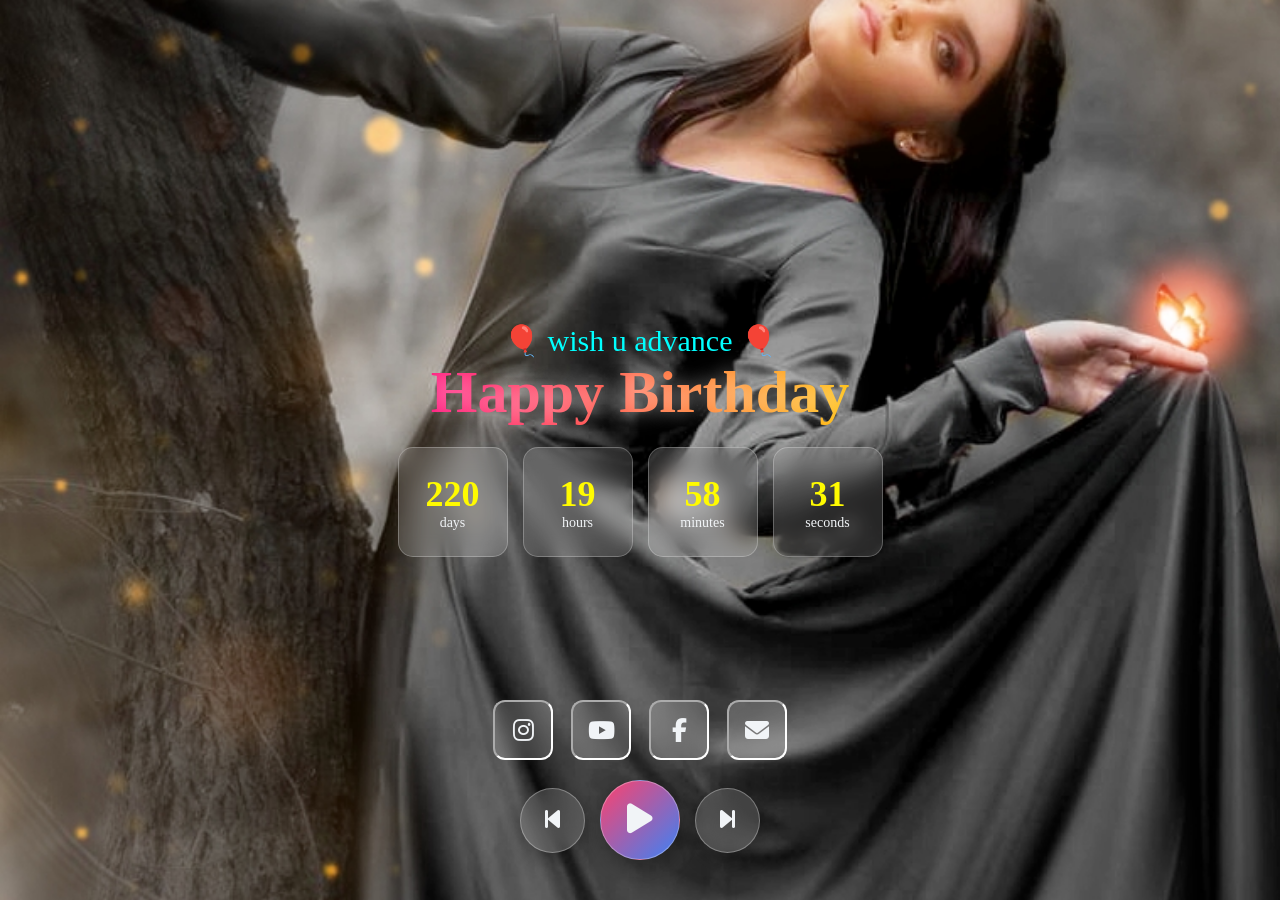
<file: index.html>
<!DOCTYPE html>
<html lang="en">
<head>
    <meta charset="UTF-8">
    <meta name="viewport" content="width=device-width, initial-scale=1.0">
     <link rel="icon" type="image/x-icon" href="logo.ico">
    <title>Happy Birthday VJ Kalyani</title>
    <link rel="stylesheet" href="csc.css">
    <link rel="stylesheet" href="https://cdnjs.cloudflare.com/ajax/libs/font-awesome/6.5.2/css/all.min.css">
</head>
<body>

    <div class="img">
        <div class="content-wrapper">
            <p>🎈 wish u advance 🎈</p>
            <h1 id="title" class="birthday">Happy Birthday</h1>
            
            <div class="counter">
                <div class="box">
                    <h2 id="days">00</h2>
                    <small>days</small>
                </div>
                <div class="box">
                    <h2 id="hours">00</h2>
                    <small>hours</small>
                </div>
                <div class="box">
                    <h2 id="minutes">00</h2>
                    <small>minutes</small>
                </div>
                <div class="box">
                    <h2 id="seconds">00</h2>
                    <small>seconds</small>
                </div>
            </div>
        </div>
    </div>

  <div class="social">
    <a href="https://www.instagram.com/vj_kalyani" target="_blank">
        <i class="fab fa-instagram"></i>
    </a>

    <a href="https://www.youtube.com/@GetKalyanified" target="_blank">
        <i class="fab fa-youtube"></i>
    </a>

    <a href="https://www.facebook.com/profile.php?id=100063867574156" target="_blank">
        <i class="fab fa-facebook-f"></i>
    </a>

    <a href="mailto:thesmartkalyani@gmail.com?subject=Hello">
        <i class="fas fa-envelope"></i>
    </a>
</div>

    <audio id="myaudio"></audio>
    <div class="music-controls">
        <button onclick="prevSong()"><i class="fas fa-step-backward"></i></button>
        <button class="play-btn" onclick="playPause()"><i id="playIcon" class="fas fa-play"></i></button>
        <button onclick="nextSong()"><i class="fas fa-step-forward"></i></button>
    </div>

    <div id="birthdayScreen">
        
        <h2 class="quote">
            "May your smile shine brighter than the stars,
            your dreams grow bigger every day,
            and your life be filled with endless happiness. ❤️"
        </h2>
        <div class="balloon b1">🎈</div>
        <div class="balloon b2">🎈</div>
        <div class="balloon b3">🎈</div>
        <div class="balloon b4">🎈</div>
        <div class="balloon b5">🎈</div>

        
    </div>

    <script src="java.js"></script>
</body>
</html>
</file>
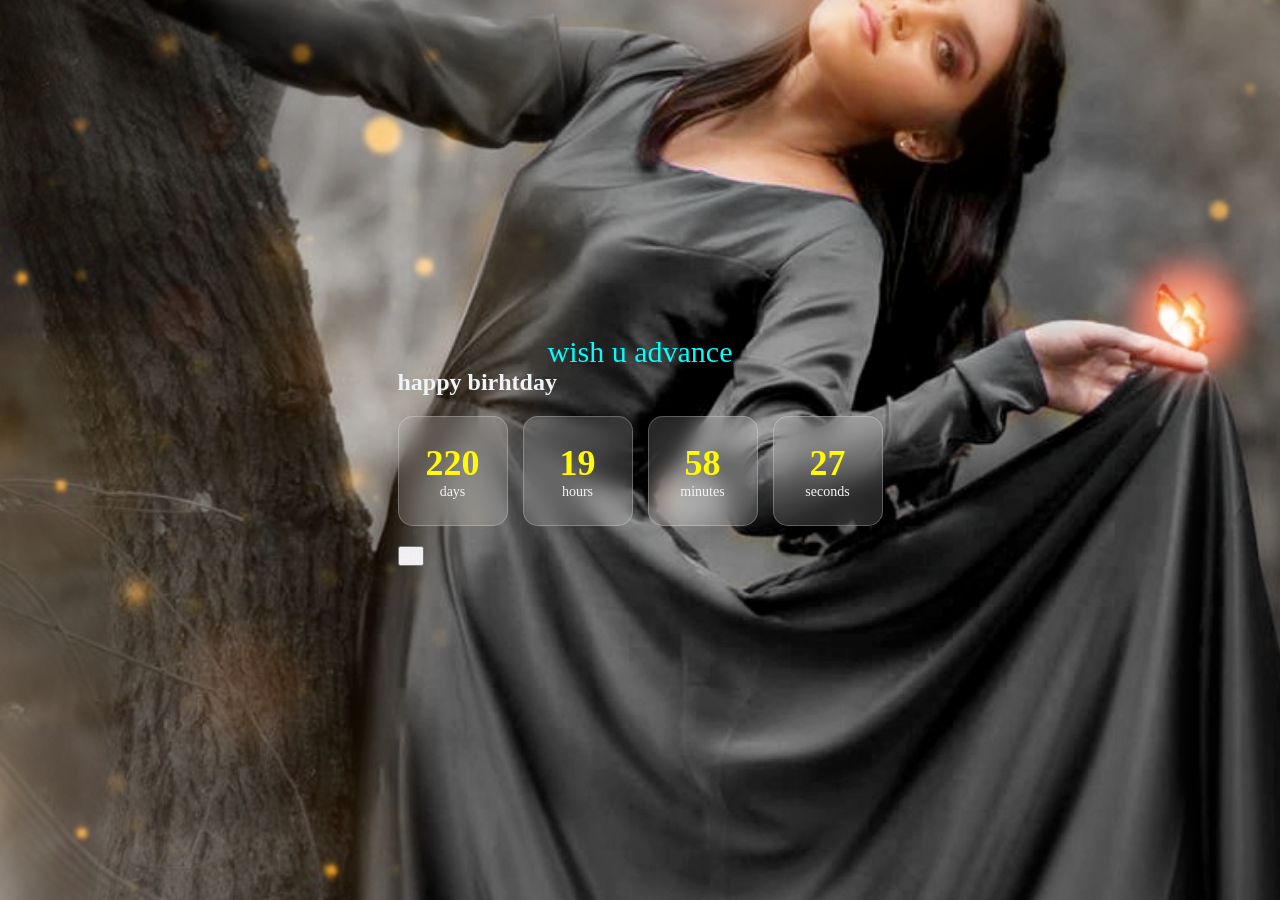
<file: year.html>
<!DOCTYPE html>
<html lang="en">
<head>
    <meta charset="UTF-8">
    <meta name="viewport" content="width=device-width, initial-scale=1.0">
    <title>countdown timer</title>
    <link rel="stylesheet" href="csc.css">
</head>
<body>
  
   <div class="img">
    <div>
  
   <p>wish u advance</p>
   <h2 class="newyear"> happy birhtday</h2>
   <div class="counter">

    <div class="box">
        <h2 id="days">00</h2>
        <small>days</small>
    </div>

    <div class="box">
        <h2 id="hours">00</h2>
        <small>hours</small>
    </div>

    <div class="box">
        <h2 id="minutes">00</h2>
        <small>minutes</small>
    </div>

    <div class="box">
        <h2 id="seconds">00</h2>
        <small>seconds</small>
    </div>
   </div>
   <audio id="myaudio"  loop>
    <source src="audio.mp3" type="audio/ogg">
    <source src="audio.mp3" type="audio/mpeg">

   </audio>

   <button  class="btn"  onclick="playAudio()">play</button>
</div>
</div>
<script src="java.js">

</script>
<script>
    var x=document.getElementById("myaudio");
    function playAudio(){
        x.play();
    }
 
    </script>
</body>
</html>
</file>
<file: csc.css>
/* ==========================================================================
   1. GLOBAL STYLES & RESET
   ========================================================================== */
* {
    margin: 0;
    padding: 0;
    box-sizing: border-box; /* Added to prevent layout breaking */
    font-family: 'Times New Roman', Times, serif;
    color: rgb(241, 244, 247);
}

img {
    width: 100vw;
    height: 100vh;
    position: absolute;
    object-fit: cover;
}

/* ==========================================================================
   2. MAIN CONTAINERS & BACKGROUND
   ========================================================================== */
.img {
    position: fixed;
    inset: 0;
    display: grid;
    place-content: center;
    width: 100%;
    height: 100%;
    background-image: url("vjkalyani.jpg");
    background-size: cover;
    background-position: center;
    background-repeat: no-repeat;
    animation: name 12s infinite ease-in-out;
}

/* ==========================================================================
   3. TYPOGRAPHY & ELEMENTS (MOBILE FIRST)
   ========================================================================== */
p {
    font-size: clamp(20px, 4vw, 30px);
    text-align: center;
    color: #00ffff;
    animation: fadeUp 2s ease-in-out infinite alternate;
}

.birthday {
    font-size: clamp(34px, 7vw, 60px);
    text-align: center;
    font-weight: bold;
    background: linear-gradient(90deg, #ff0080, #ffcc00, #00ffff, #ff0080);
    background-size: 300%;
    -webkit-background-clip: text;
    -webkit-text-fill-color: transparent;
    text-shadow: 0 0 20px rgba(255, 255, 255, .6);
    animation: 
        gradientMove 5s linear infinite, 
        zoomText 2.5s ease-in-out infinite;
}

/* ==========================================================================
   4. COUNTER & BOXES
   ========================================================================== */
.counter {
    display: flex;
    justify-content: center;
    align-items: center;
    gap: 15px;
    flex-wrap: wrap;
    margin: 20px auto;
}

.box {
    width: clamp(70px, 15vw, 110px);
    height: clamp(70px, 15vw, 110px);
    border-radius: 15px;
    background: rgba(255, 255, 255, .15);
    backdrop-filter: blur(10px);
    -webkit-backdrop-filter: blur(10px);
    border: 1px solid rgba(255, 255, 255, .25);
    display: flex;
    flex-direction: column;
    justify-content: center;
    align-items: center;
    animation: floatBox 3s ease-in-out infinite;
}

.box h2 {
    font-size: clamp(20px, 4vw, 36px);
    color: #fffb00;
}

.box small {
    font-size: clamp(11px, 2vw, 14px);
}

/* Staggering box animations */
.box:nth-child(2) { animation-delay: .2s; }
.box:nth-child(3) { animation-delay: .4s; }
.box:nth-child(4) { animation-delay: .6s; }

/* ==========================================================================
   5. CONTROLS & SOCIAL BUTTONS
   ========================================================================== */
.music-controls {
    position: fixed;
    bottom: 20px;
    left: 50%;
    transform: translateX(-50%);
    display: flex;
    align-items: center;
    gap: 15px;
    z-index: 100;
}

.music-controls button {
    width: clamp(50px, 10vw, 65px);
    height: clamp(50px, 10vw, 65px);
    border: none;
    border-radius: 50%;
    cursor: pointer;
    font-size: clamp(18px, 4vw, 24px);
    color: #fff;
    background: rgba(255, 255, 255, 0.15);
    backdrop-filter: blur(12px);
    -webkit-backdrop-filter: blur(12px);
    border: 1px solid rgba(255, 255, 255, 0.3);
    box-shadow: 0 8px 20px rgba(0, 0, 0, .3);
    transition: all .3s ease;
}

.play-btn {
    width: clamp(65px, 12vw, 80px) !important;
    height: clamp(65px, 12vw, 80px) !important;
    font-size: clamp(26px, 5vw, 34px) !important;
    background: linear-gradient(135deg, #ff416c, #3b82f6) !important;
}

.music-controls button:hover { transform: scale(1.1); }
.music-controls button:active { transform: scale(0.95); }

/* Social Bars */
/* ================= SOCIAL ================= */

.social{
    position: fixed;
    left: 50%;
    bottom: 105px;
    transform: translateX(-50%);

    display: flex;
    justify-content: center;
    align-items: center;
    gap: 18px;

    z-index: 100;
}

.social a{
    width: 55px;
    height: 55px;

    display: flex;
    justify-content: center;
    align-items: center;

    text-decoration: none;
    font-size: 22px;
    color: #fff;

    background: rgba(255,255,255,.18);
    backdrop-filter: blur(10px);

    border: 1px solid rgba(255,255,255,.3);
    border-radius: 12px;

    transition: .3s;
}

.social a:hover{
    transform: scale(1.1);
}

.social a:nth-child(1):hover{
    background:#E1306C;
}

.social a:nth-child(2):hover{
    background:#FF0000;
}

.social a:nth-child(3):hover{
    background:#1877F2;
}

.social a:nth-child(4):hover{
    background:#555;
}

/* ==========================================================================
   6. CELEBRATION SCREEN
   ========================================================================== */
#birthdayScreen{
    position: fixed;
    inset: 0;
    display: none;
    justify-content: center;
    align-items: center;
    flex-direction: column;

     background: url("happy2.png") center center / cover no-repeat;
    background-size: cover;
    background-position: center;
    background-repeat: no-repeat;

    z-index: 9999;
    overflow: hidden;
    padding: 20px;
}
/* ==========================================================================
   Smooth Color Transition Keyframes
   ========================================================================== */
@keyframes smoothGradient {
    0% {
        background-position: 0% 50%;
    }
    50% {
        background-position: 100% 50%;
    }
    100% {
        background-position: 0% 50%;
    }
}
#birthdayScreen h1 {
    font-size: clamp(36px, 8vw, 70px);
    color: #fff;
    text-align: center;
    animation: zoom 2s infinite;
    text-shadow: 0 0 20px #fff;
}

.quote {
    width: 90%;
    max-width: 600px;
    color: white;
    font-size: clamp(18px, 4vw, 28px);
    text-align: center;
    margin-top: 20px;
    animation: fade 3s infinite;
}

.balloon {
    position: absolute;
    font-size: clamp(40px, 8vw, 70px);
    animation: fly 8s linear infinite;
    bottom: -120px;
}

.b1 { left: 5%; animation-delay: 0s; }
.b2 { left: 25%; animation-delay: 1.5s; }
.b3 { left: 45%; animation-delay: 0.7s; }
.b4 { left: 65%; animation-delay: 2.2s; }
.b5 { left: 85%; animation-delay: 1.2s; }

/* ==========================================================================
   7. GLOBAL ANIMATIONS (Available on all devices)
   ========================================================================== */
@keyframes fly {
    from { bottom: -120px; transform: translateX(0); }
    to { bottom: 110%; transform: translateX(60px); }
}
@keyframes zoom {
    0%, 100% { transform: scale(1); }
    50% { transform: scale(1.15); }
}
@keyframes fade {
    0%, 100% { opacity: 0.5; }
    50% { opacity: 1; }
}
@keyframes fadeUp {
    from { opacity: .5; transform: translateY(10px); }
    to { opacity: 1; transform: translateY(-10px); }
}
@keyframes zoomText {
    0%, 100% { transform: scale(1); }
    50% { transform: scale(1.05); }
}
@keyframes gradientMove {
    0% { background-position: 0%; }
    100% { background-position: 300%; }
}
@keyframes floatBox {
    0%, 100% { transform: translateY(0); }
    50% { transform: translateY(-10px); }
}

/* ==========================================================================
   8. MEDIA QUERIES (For Tablet and Desktop Specific Layout Tweaks)
   ========================================================================== */
@media (min-width: 1024px) {
    .img {
        animation: name 15s infinite ease-in-out;
    }
    
    @keyframes name {
        0%, 100% { background-image: url("vjkalyani 1.jpg"); }
        25% { background-image: url("vj kalyani 2.jpg"); }
        50% { background-image: url("vjkalyani 3.jpg"); }
        75% { background-image: url("vjkalyani 4.jpg"); }
    }
    
    .music-controls {
        bottom: 40px;
    }
}
@media (max-width: 767px) {


     #birthdayScreen{
        background-position: top center;
    }
   .social{
        bottom:95px;
        gap:12px;
    }

    .social a{
        width:48px;
        height:48px;
        font-size:20px;
    }

    .music-controls{
        bottom:20px;
    }

    .counter{
        margin-top: 20px;
        gap: 10px;
    }

    .box{
        width: 70px;
        height: 70px;
    }

    .box h2{
        font-size: 24px;
    }

    .box small{
        font-size: 12px;
    }

    .birthday{
        font-size: 34px;
    }

    p{
        font-size: 20px;
    }
}
@media (min-width:768px){

    .social{
        bottom:140px;
      
    }
      #birthdayScreen{
        background: url(happy.png) center center / cover no-repeat;
          background-size: 100% 100%;
    }

    .social a{
        width:60px;
        height:60px;
        font-size:24px;
          border: white 2px inset;
    }
}
</file>
